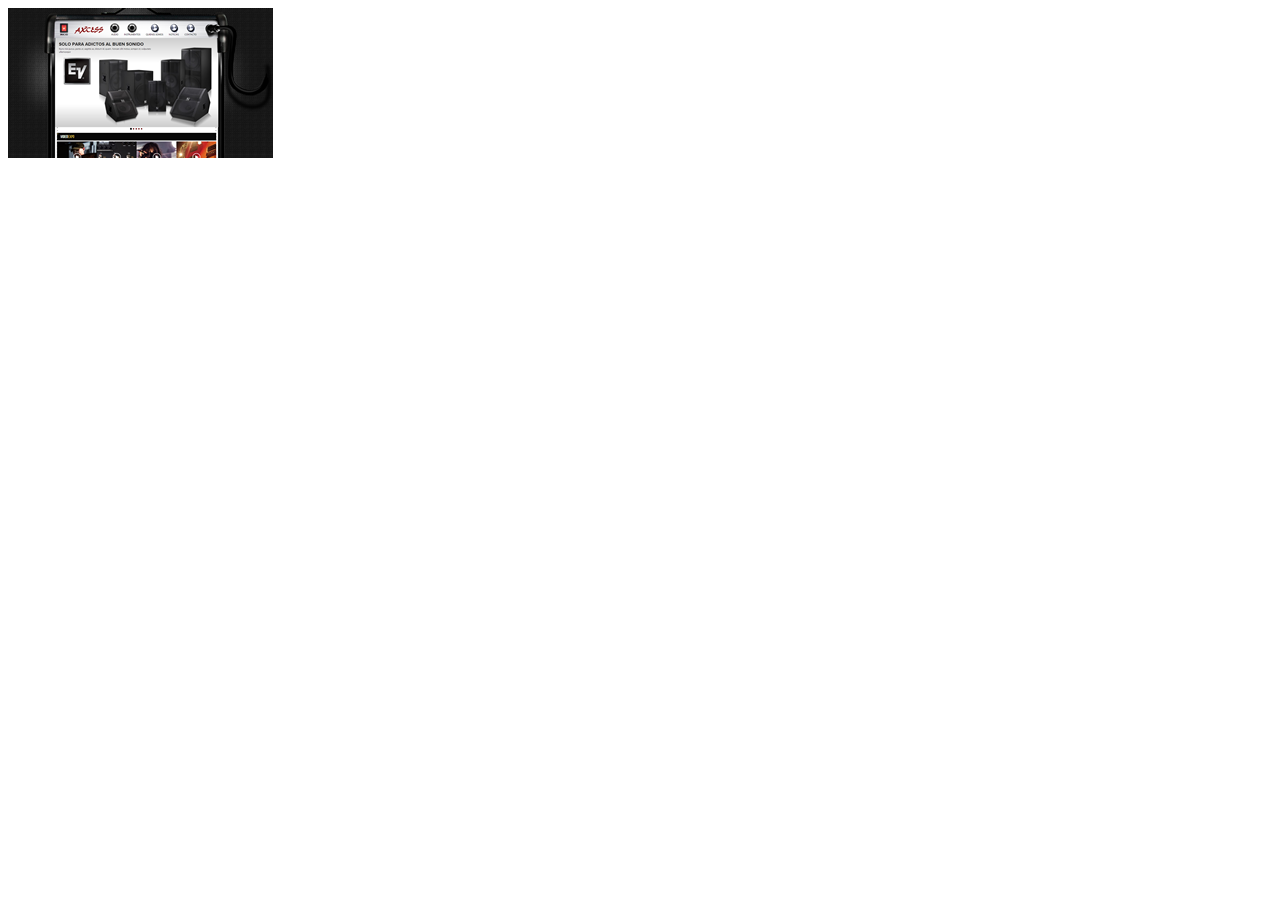
<file: img/logos/axcess.htm>
<!DOCTYPE html PUBLIC "-//W3C//DTD XHTML 1.0 Transitional//EN"
"http://www.w3.org/TR/xhtml1/DTD/xhtml1-transitional.dtd">
<!-- saved from url=(0014)about:internet -->
<html xmlns="http://www.w3.org/1999/xhtml">
<head>
<title>axcess</title>
<meta http-equiv="Content-Type" content="text/html; charset=utf-8" />
<!--Fireworks CS5 Dreamweaver CS5 target.  Created Tue Jan 14 10:54:46 GMT-0600 2014-->
</head>
<body bgcolor="#ffffff">
<img name="axcess" src="axcess.png" width="265" height="150" border="0" id="axcess" alt="" /></body>
</html>
</file>
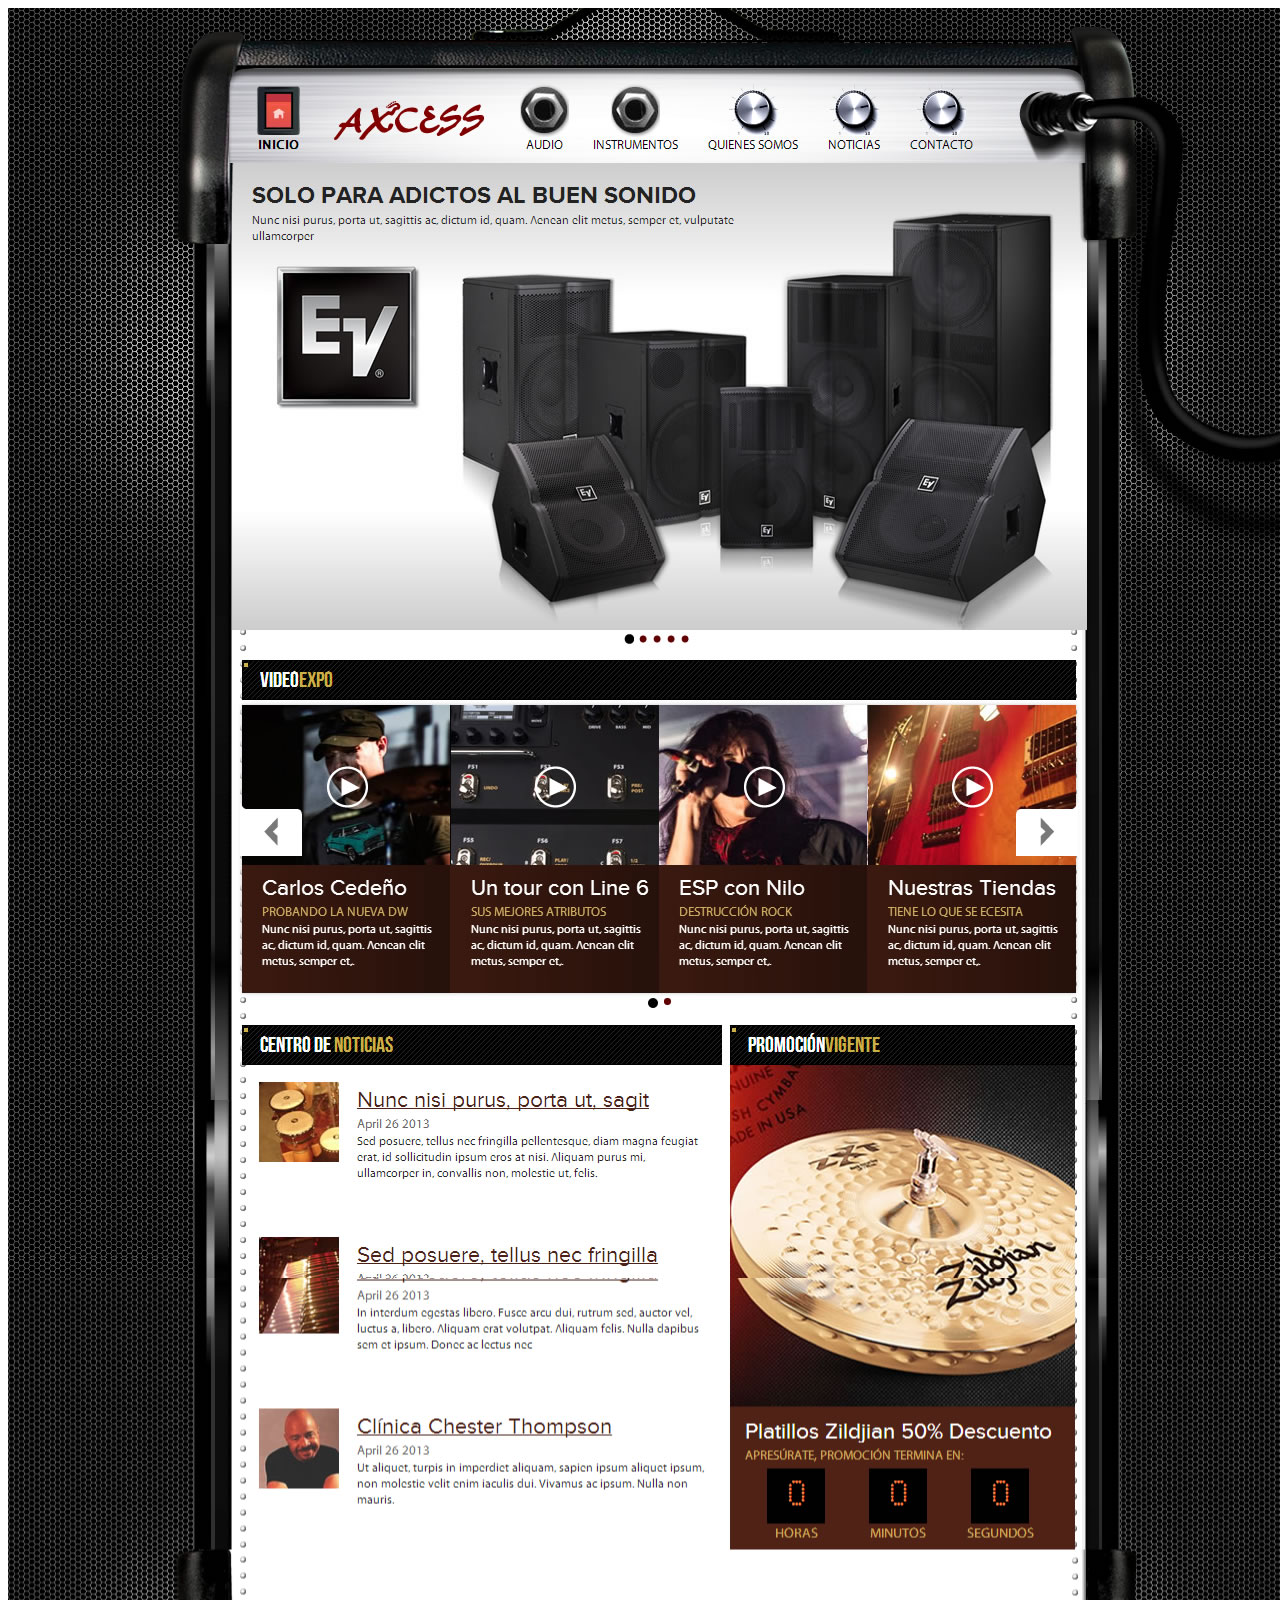
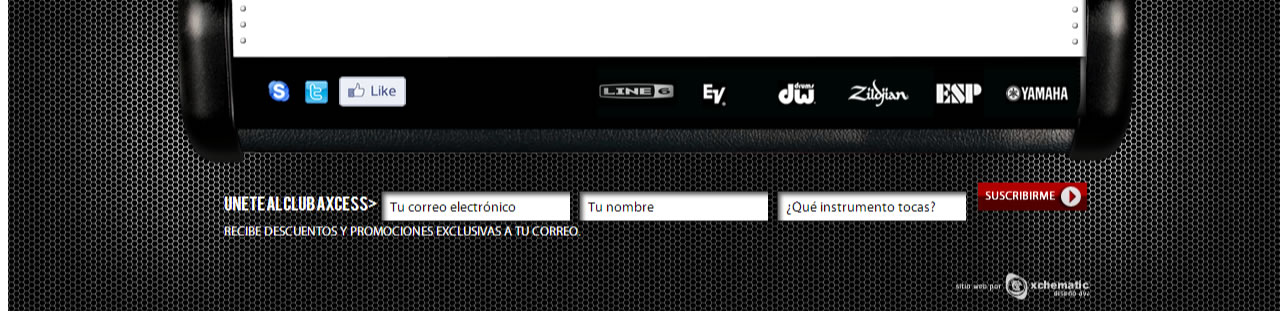
<file: img/logos/axcessfull.htm>
<!DOCTYPE html PUBLIC "-//W3C//DTD XHTML 1.0 Transitional//EN"
"http://www.w3.org/TR/xhtml1/DTD/xhtml1-transitional.dtd">
<!-- saved from url=(0014)about:internet -->
<html xmlns="http://www.w3.org/1999/xhtml">
<head>
<title>axcessfull</title>
<meta http-equiv="Content-Type" content="text/html; charset=utf-8" />
<!--Fireworks CS5 Dreamweaver CS5 target.  Created Tue Jan 14 10:58:44 GMT-0600 2014-->
</head>
<body bgcolor="#ffffff">
<img name="axcessfull" src="axcessfull.jpg" width="1346" height="1906" border="0" id="axcessfull" alt="" /></body>
</html>
</file>
